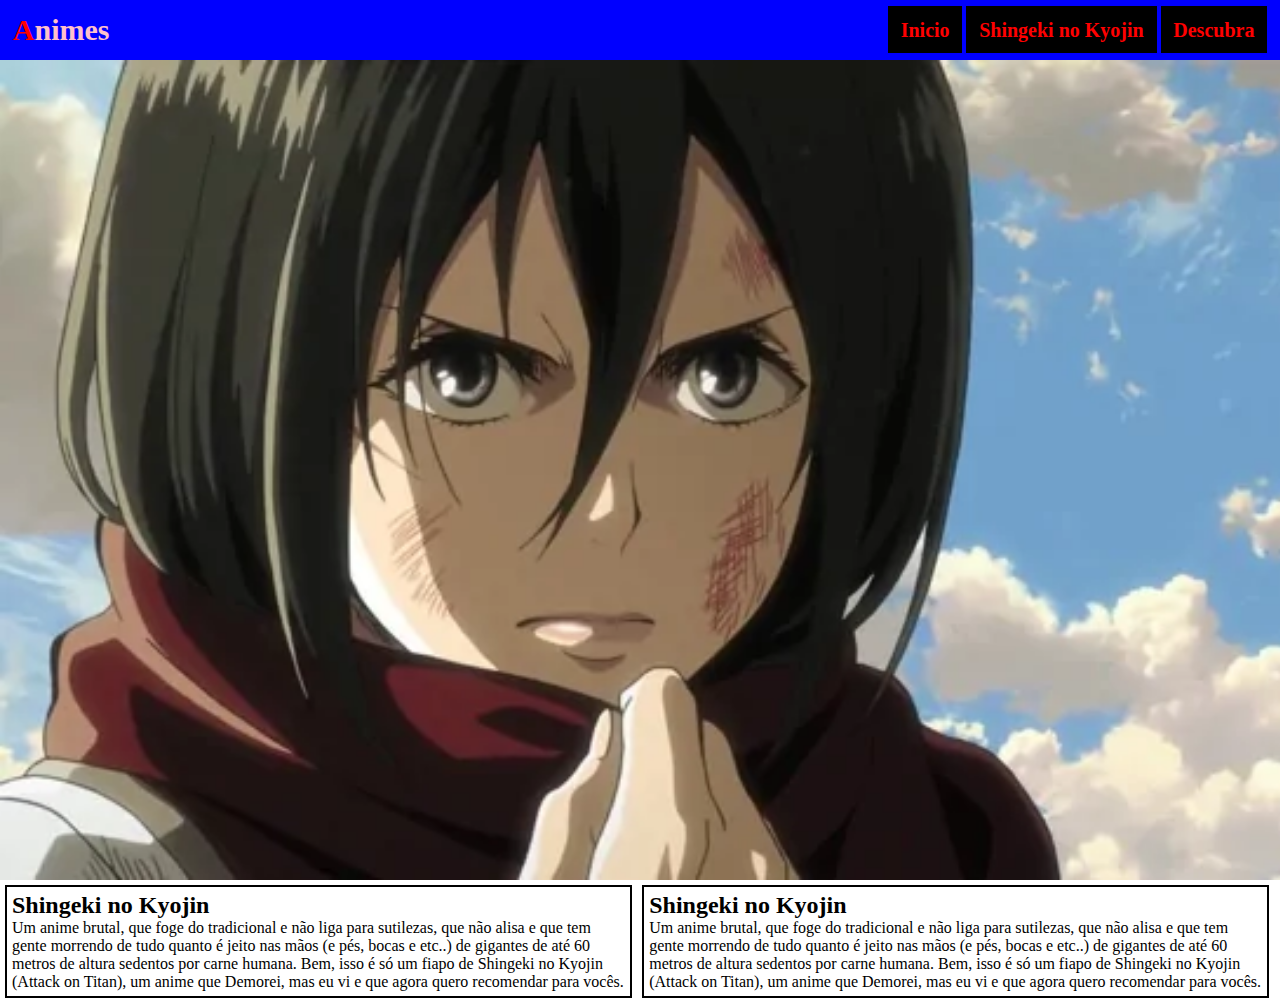
<file: aula23/index.html>
<!DOCTYPE html>
<html lang="pt-br">
<head>
    <meta charset="UTF-8">
    <meta http-equiv="X-UA-Compatible" content="IE=edge">
    <meta name="viewport" content="width=device-width, initial-scale=1.0">
    <title>Aula 23</title>
    <link rel="stylesheet" href="./css/style.css">

</head>

<body>
    <header>
        <h1>Animes</h1>
        <nav>  
          <ul class="lista-menu">
            <li><a href="#">Inicio</a></li>
            <li><a href="#sujeira-no-kindin">Shingeki no Kyojin</a></li>
            <li><a href="#rts">Descubra</a></li>
          </ul>
        </nav>
      </header>

    <section id="banner">
    </section>

    <section id="anime">

        
        <div class="titulo-anime">
          <div class="secao" id="sujeira-no-kindin"> 
            <h2>Shingeki no Kyojin</h2>
            <p>Um anime brutal, que foge do tradicional e não liga para sutilezas, que não alisa e 
                        que tem gente morrendo de tudo quanto é jeito nas mãos (e pés, bocas e etc..) de gigantes 
                        de até 60 metros de altura sedentos por carne humana. Bem, isso é só um fiapo de Shingeki 
                        no Kyojin (Attack on Titan), um anime que Demorei, mas eu vi e que agora quero recomendar 
                        para vocês.
                    </p>

                </div>
        
                <div class="secao">
                  <h2>Shingeki no Kyojin</h2>

                    <p>Um anime brutal, que foge do tradicional e não liga para sutilezas, que não alisa e 
                        que tem gente morrendo de tudo quanto é jeito nas mãos (e pés, bocas e etc..) de gigantes 
                        de até 60 metros de altura sedentos por carne humana. Bem, isso é só um fiapo de Shingeki 
                        no Kyojin (Attack on Titan), um anime que Demorei, mas eu vi e que agora quero recomendar 
                        para vocês.
                    </p>
                </div>
        </div>
    
        

        
    </section>

</body>
</html>
</file>
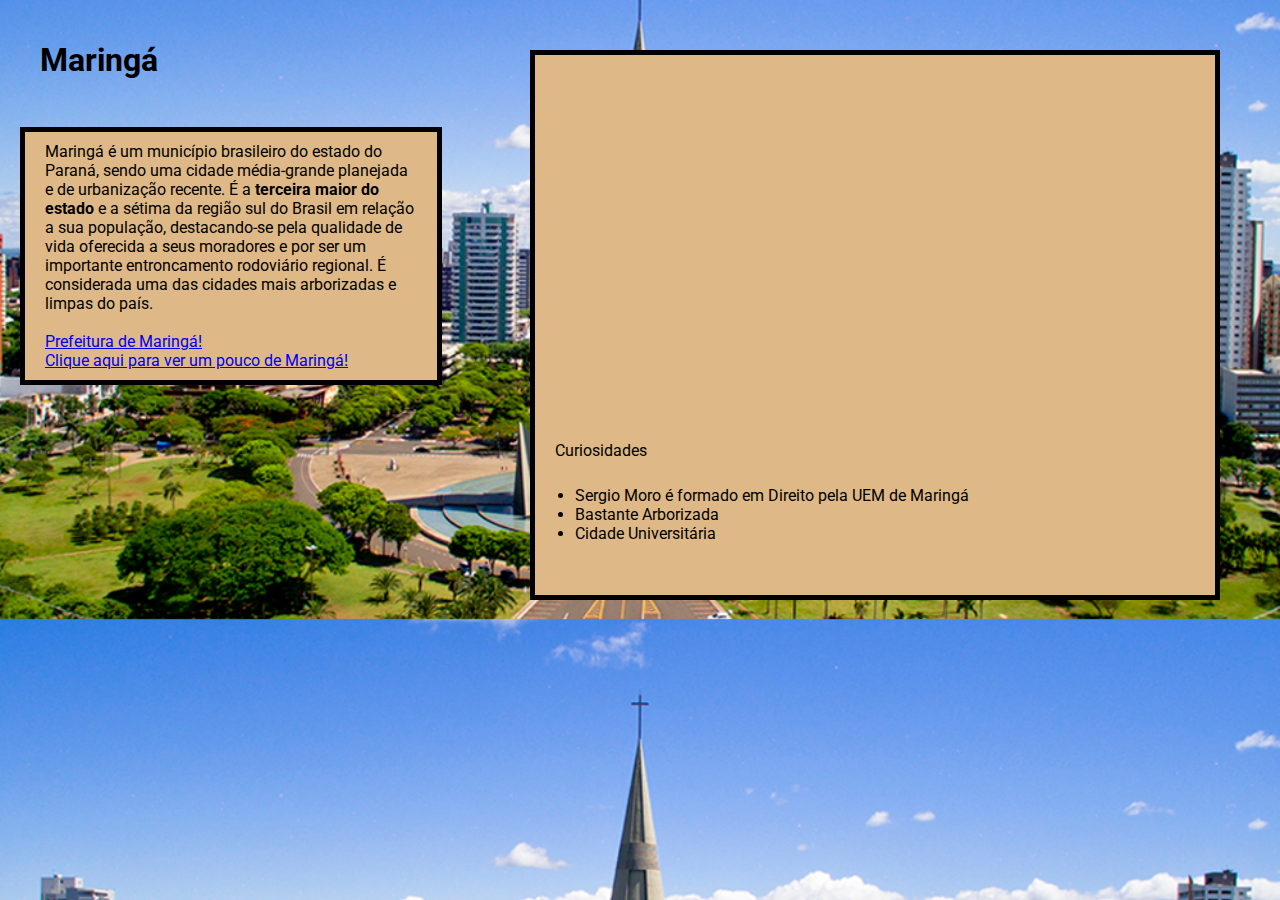
<file: checkpoint01/index.html>
<!DOCTYPE html>
<html lang="pt-br">
<head>
    <meta charset="UTF-8">
    <meta http-equiv="X-UA-Compatible" content="IE=edge">
    <meta name="viewport" content="width=device-width, initial-scale=1.0">
    <link rel="stylesheet" href="../checkpoint01/css/style.css">
    <link rel="shortcut icon" href="img/Maringa.png" type="image/x-icon">
    <title>Maringá</title>
</head>


<body>
    <header>
        <h1>Maringá</h1>
        
    </header>

    <main>
        <section>

            <p class="inline-block">Maringá é um município brasileiro do estado do Paraná, sendo uma cidade 
                média-grande planejada e de urbanização recente. É a <strong>terceira maior do estado</strong> e a sétima da região sul do Brasil em relação a sua população, destacando-se pela qualidade de vida oferecida a seus moradores e por ser um importante entroncamento rodoviário regional. 
                É considerada uma das cidades mais arborizadas e limpas do país.
                <br>
                <br>
                <a href="https://www.instagram.com/prefeiturademaringa/" target="_blanck">Prefeitura de Maringá!</a>
                <br>
                <a href="https://www.youtube.com/watch?v=n2ySAie3__4" target="_blanck">Clique aqui para ver um pouco de Maringá!</a>
            
            </p>

        </section>

        <section>
            <div class="video-youtube">
                <iframe width="680" height="356" src="https://www.youtube.com/embed/N541MuXV4Mg" title="YouTube video player" frameborder="0" allow="accelerometer; autoplay; clipboard-write; encrypted-media; gyroscope; picture-in-picture" allowfullscreen></iframe>
                <p>
                    Curiosidades <br />
                   <ul>
                       <li>Sergio Moro é formado em Direito pela UEM de Maringá</li>
                       <li>Bastante Arborizada</li>
                       <li>Cidade Universitária</li>
                   </ul>

                </p>
            </div>


        </section>

    </main>




    
</body>
</html>
</file>
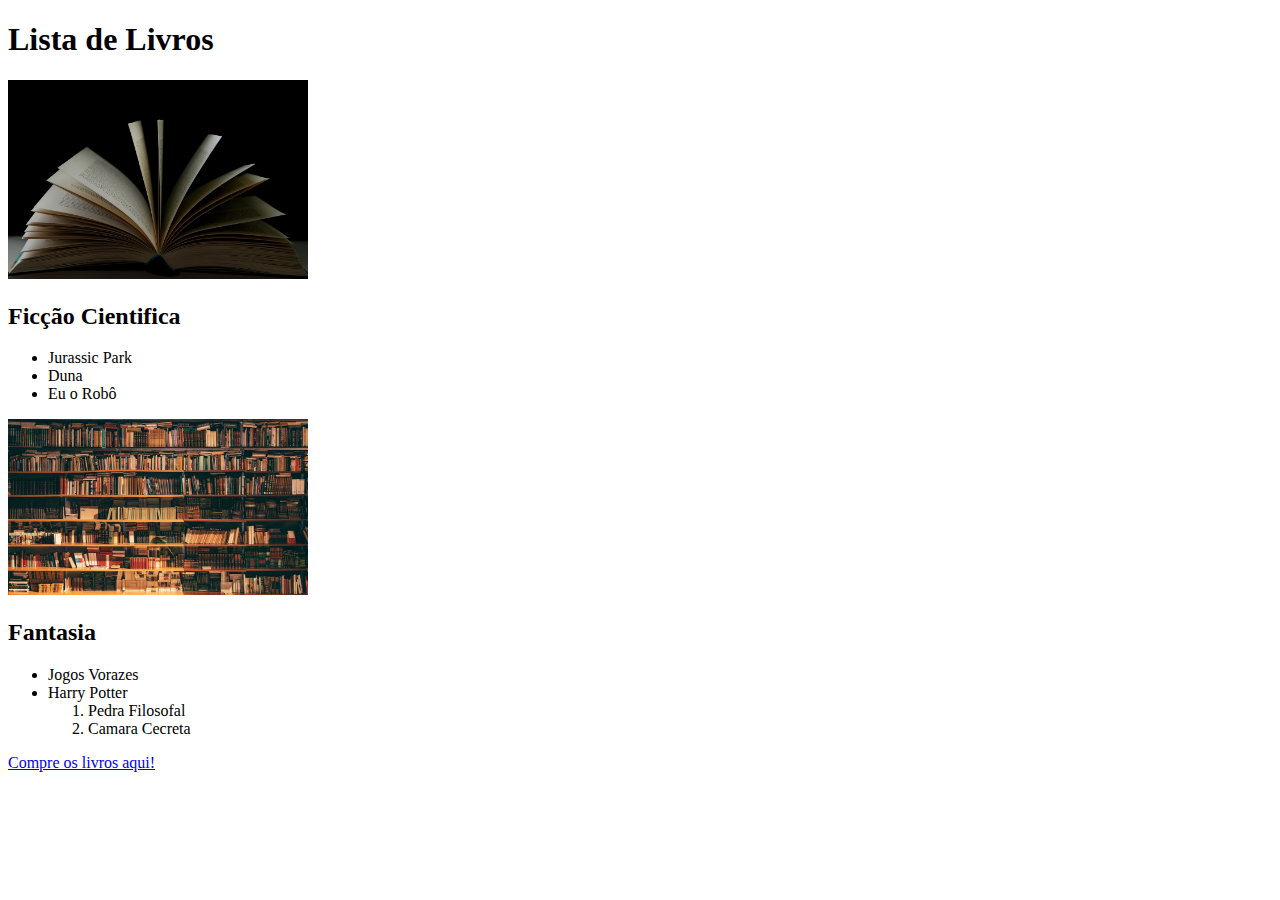
<file: teste.html>
<!DOCTYPE html>
<html lang="pt-br">

<head>
    <meta charset="UTF-8">
    <meta http-equiv="X-UA-Compatible" content="IE=edge">
    <meta name="viewport" content="width=device-width, initial-scale=1.0">
    <title>Lista de livros</title>
</head>

<body>
    <header>
        <h1>Lista de Livros</h1>
        
    </header>
    <main>
        <section>
            <img width="300"
            src="img/livro.jpg"
            alt="Livros para ler">
            <h2>Ficção Cientifica</h2>
            <ul>
                <li>Jurassic Park</li>
                <li>Duna</li>
                <li>Eu o Robô</li>
            </ul>
    
        </section>

        <section>
            <img width="300" src="img/alfons-morales-ylswjsy7stw-unsplash.jpg" alt="Lista de livros dois">
            <h2>Fantasia</h2>
            <ul>
                <li>Jogos Vorazes</li>
                <li>Harry Potter
                <ol>
                    <li>Pedra Filosofal</li>
                    <li>Camara Cecreta</li>
                </ol>
                </li>
    
            </ul>
    
        </section>
    </main>
    <footer>
        <a href="https://www.amazon.com.br/ref=nav_logo" target="_blanck">Compre os livros aqui!</a>
    </footer>
    
    

    
</body>
</html>
</file>
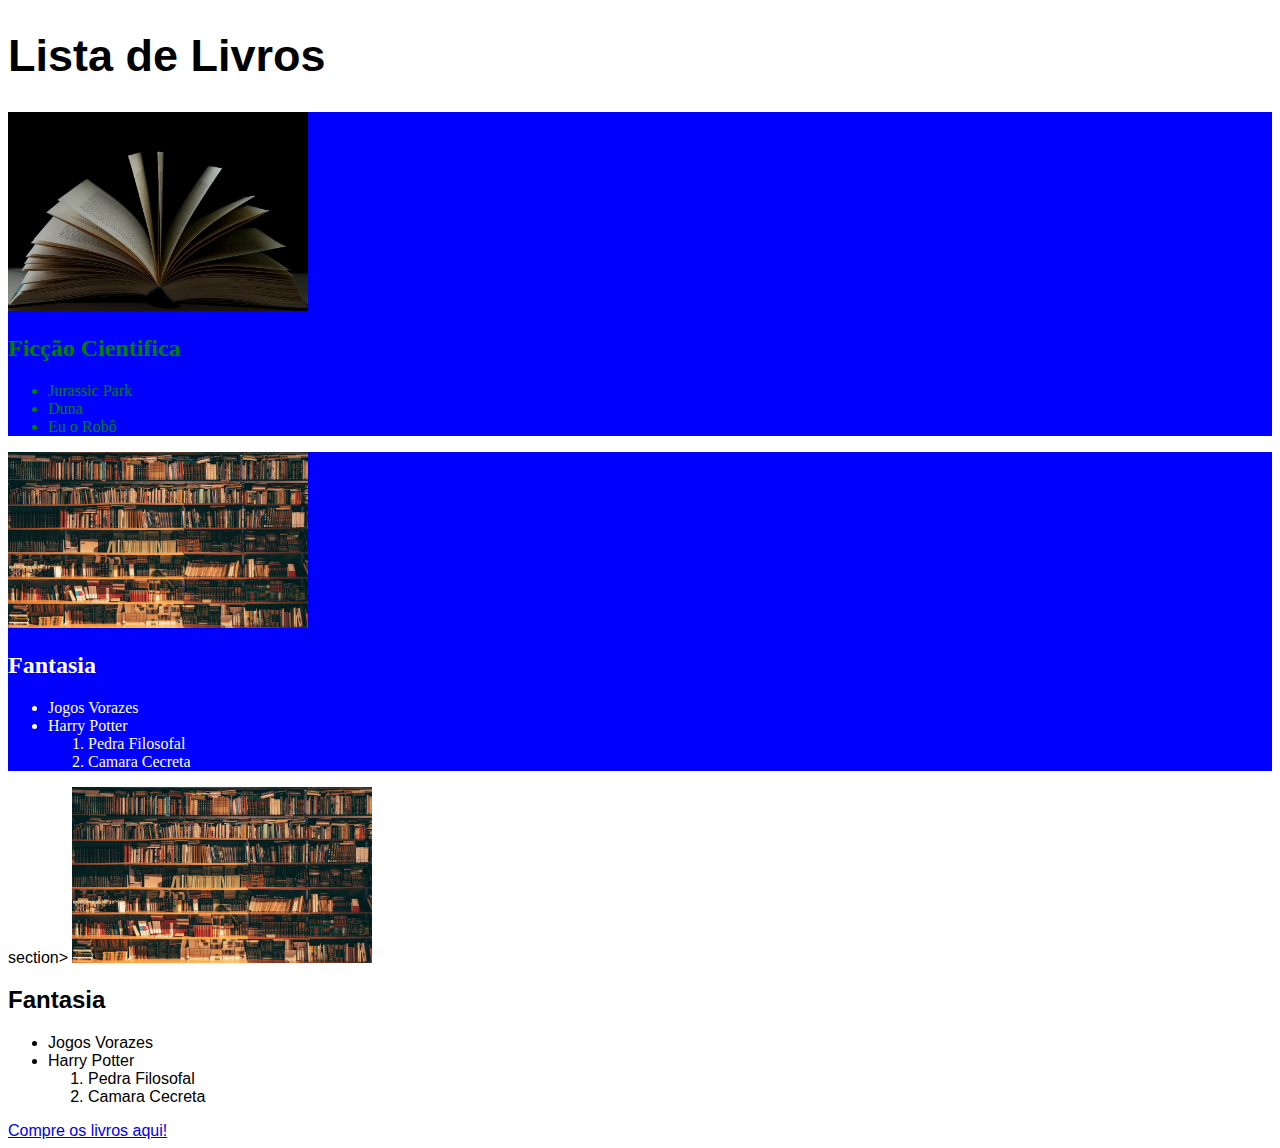
<file: aula06/teste.html>
<!DOCTYPE html>
<html lang="pt-br">

<head>
    <meta charset="UTF-8">
    <meta http-equiv="X-UA-Compatible" content="IE=edge">
    <meta name="viewport" content="width=device-width, initial-scale=1.0">
    <title>Lista de livros</title>
    <link rel="stylesheet" href="./css/style.css">

</head>
 

<body>
    <header>
        <h1>Lista de Livros</h1>
        
    </header>
    <main>
        <section>
            <img width="300"
            src="img/livro.jpg"
            alt="Livros para ler">
            <h2>Ficção Cientifica</h2>
            <ul>
                <li>Jurassic Park</li>
                <li>Duna</li>
                <li>Eu o Robô</li>
            </ul>
    
        </section>

        <section class="fundo-azul txt-branco">
            <img width="300" src="img/alfons-morales-ylswjsy7stw-unsplash.jpg" alt="Lista de livros dois">
            <h2>Fantasia</h2>
            <ul>
                <li>Jogos Vorazes</li>
                <li>Harry Potter
                <ol>
                    <li>Pedra Filosofal</li>
                    <li>Camara Cecreta</li>
                </ol>
                </li>
    
            </ul>
    
        </section>section>
        <img width="300" src="img/alfons-morales-ylswjsy7stw-unsplash.jpg" alt="Lista de livros dois">
        <h2>Fantasia</h2>
        <ul>
            <li>Jogos Vorazes</li>
            <li>Harry Potter
            <ol>
                <li>Pedra Filosofal</li>
                <li>Camara Cecreta</li>
            </ol>
            </li>

        </ul>

    </section>


    </main>
    <footer>
        <a href="https://www.amazon.com.br/ref=nav_logo" target="_blanck">Compre os livros aqui!</a>
    </footer>
    
    

    
</body>
</html>
</file>
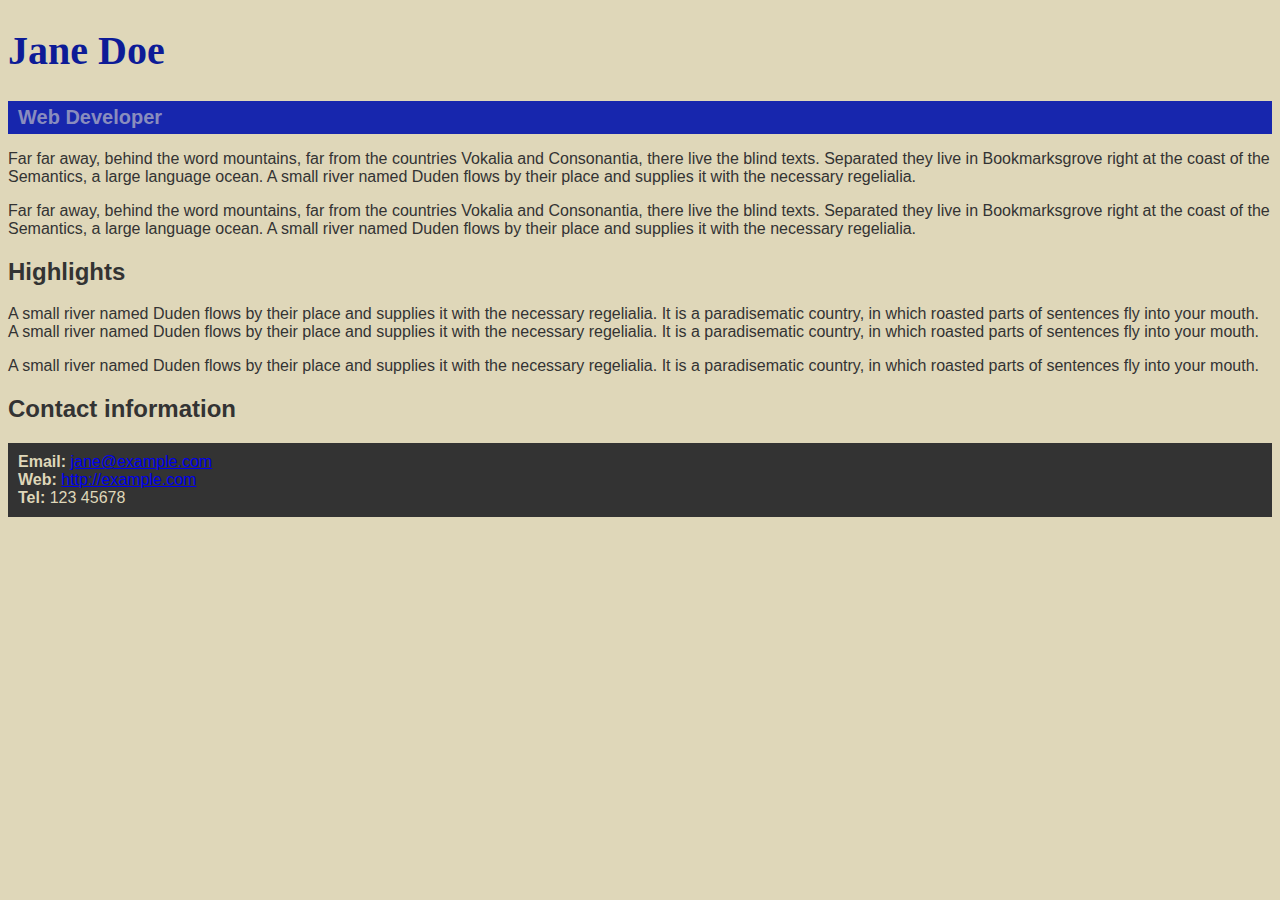
<file: aula07/exercicio07.html>
<!DOCTYPE html>
<html lang="pt-br">

  <head>
    <meta charset="utf-8">
    <title>Jane Doe</title>
    <link rel="stylesheet" href="./css/style.css">
  </head>

  <body>
    <header>
      <h1>Jane Doe</h1>
      <div class="job-title">Web Developer</div>
    </header>

    <main>
      <p>Far far away, behind the word mountains, far from the countries Vokalia and Consonantia, 
        there live the blind texts. Separated they live in Bookmarksgrove right at the coast of 
        the Semantics, a large language ocean. A small river named Duden flows by their place and 
        supplies it with the necessary regelialia.</p>
      <p>Far far away, behind the word mountains, far from the countries Vokalia and Consonantia, 
        there live the blind texts. Separated they live in Bookmarksgrove right at the coast of 
        the Semantics, a large language ocean. A small river named Duden flows by their place and 
        supplies it with the necessary regelialia.</p>

      <h2 id="high">Highlights</h2>

      <p>A small river named Duden flows by their place and supplies it with the necessary regelialia. 
        It is a paradisematic country, in which roasted parts of sentences fly into your mouth. 
        A small river named Duden flows by their place and supplies it with the necessary regelialia. 
        It is a paradisematic country, in which roasted parts of sentences fly into your mouth.</p>
      <p>A small river named Duden flows by their place and supplies it with the necessary regelialia. 
        It is a paradisematic country, in which roasted parts of sentences fly into your mouth.</p>

    </main>

    <footer>
      <h2>Contact information</h2>
      <ul>
        <li><strong>Email:</strong>
          <a href="mailto:jane@example.com">jane@example.com</a>
        </li>
        <li><strong>Web:</strong>
          <a href="http://example.com">http://example.com</a>
        </li>
        <li><strong>Tel:</strong> 123 45678</li>
      </ul>
    </footer>

  </body>

</html>
</file>
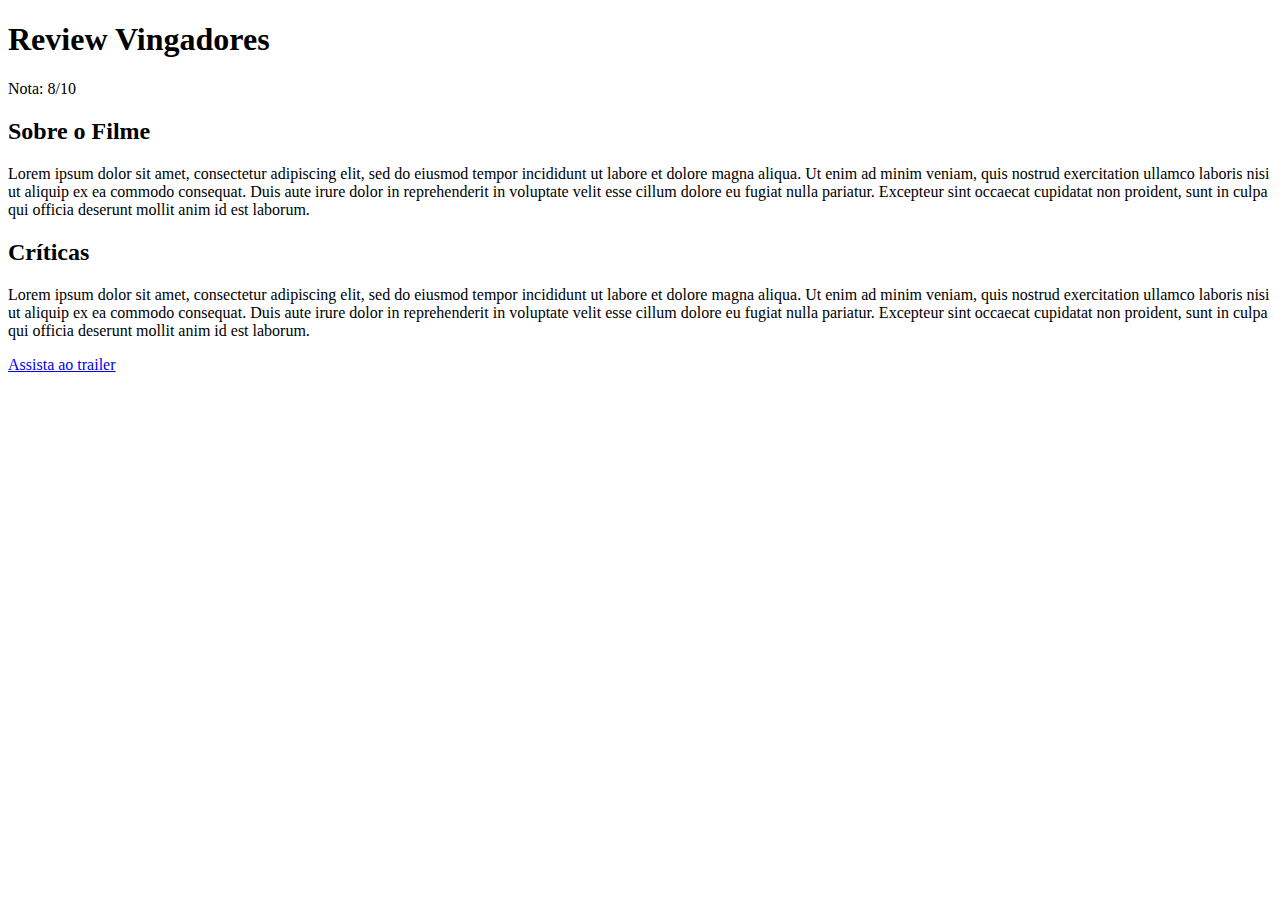
<file: aula08/desafioMesa.html>
<!DOCTYPE html>
<html lang="pt-BR">
<head>
    <meta charset="UTF-8">
    <meta http-equiv="X-UA-Compatible" content="IE=edge">
    <meta name="viewport" content="width=device-width, initial-scale=1.0">
    <title>Review</title>
</head>
<body>

    <h1>Review Vingadores</h1>

    <div class="media-picture"></div>

    <span class="review-score">Nota: 8/10</span>

    <h2>Sobre o Filme</h2>

    <p>
        Lorem ipsum dolor sit amet, consectetur adipiscing elit, sed do eiusmod tempor incididunt ut labore et dolore magna
        aliqua. Ut enim ad minim veniam, quis nostrud exercitation ullamco laboris nisi ut aliquip ex ea commodo consequat.
        Duis aute irure dolor in reprehenderit in voluptate velit esse cillum dolore eu fugiat nulla pariatur. Excepteur
        sint occaecat cupidatat non proident, sunt in culpa qui officia deserunt mollit anim id est laborum.
    </p>

    <h2>Críticas</h2>

    <p>
        Lorem ipsum dolor sit amet, consectetur adipiscing elit, sed do eiusmod tempor incididunt ut labore et dolore magna
        aliqua. Ut enim ad minim veniam, quis nostrud exercitation ullamco laboris nisi ut aliquip ex ea commodo consequat.
        Duis aute irure dolor in reprehenderit in voluptate velit esse cillum dolore eu fugiat nulla pariatur. Excepteur
        sint occaecat cupidatat non proident, sunt in culpa qui officia deserunt mollit anim id est laborum.
    </p>

    <a href="http://">Assista ao trailer</a>

</body>
</html>
</file>
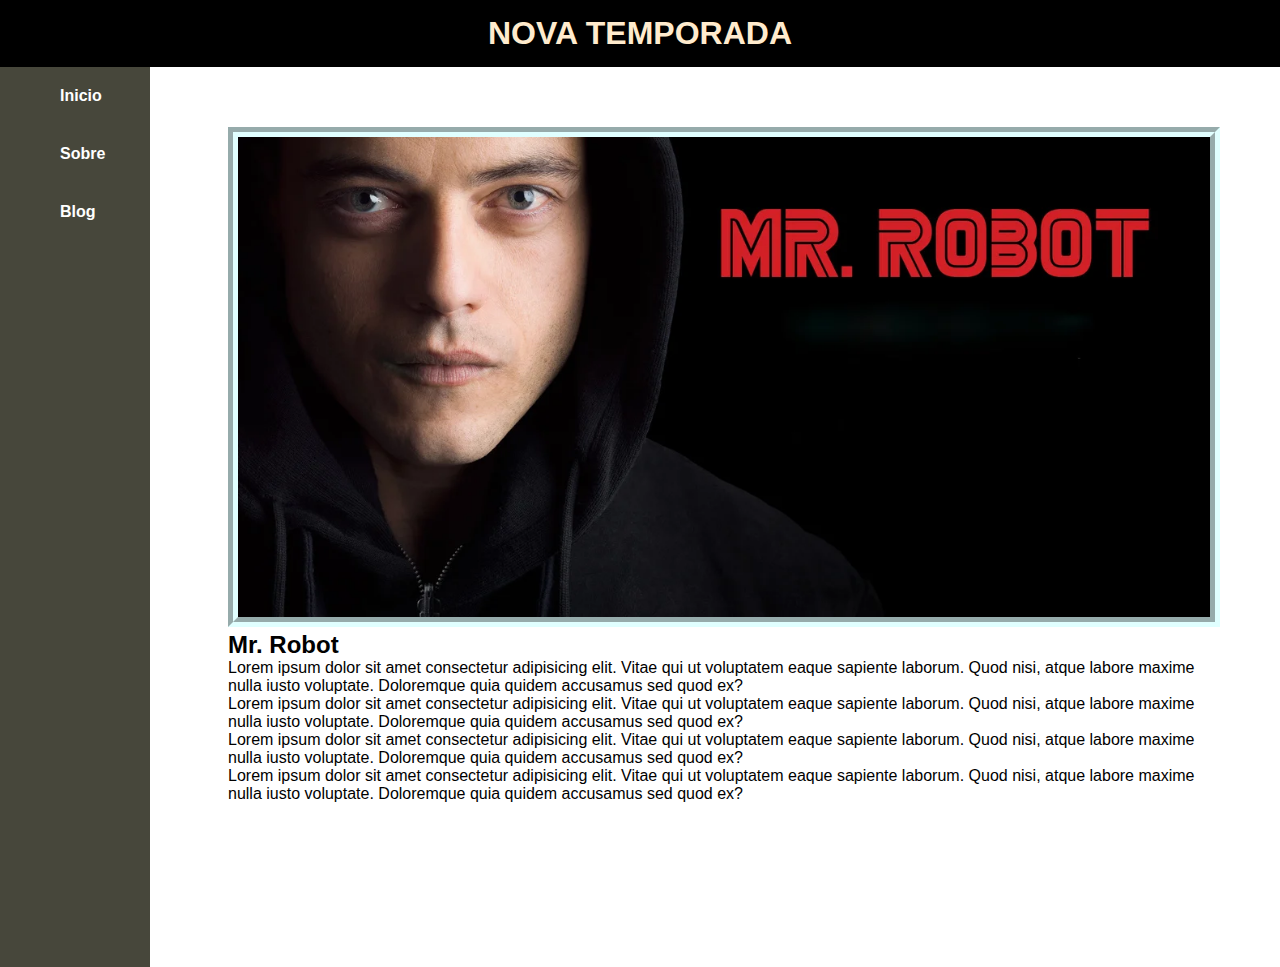
<file: aula20/mesaDeTrabalho.html>
<!DOCTYPE html>
<html lang="pt-br">
<head>
    <meta charset="UTF-8">
    <meta http-equiv="X-UA-Compatible" content="IE=edge">
    <meta name="viewport" content="width=device-width, initial-scale=1.0">
    <link rel="stylesheet" href="./css/style2.css">
    <title>Aula 20</title>

</head>


<body>
    <header>

        <h1>NOVA TEMPORADA</h1>
    </header>
    <main>
        <aside>
            <nav>
                <ul>
                    <li><a href="#">Inicio</a></li>
                    <li><a href="#sobre">Sobre</a></li>
                    <li><a href="#blog">Blog</a></li>
                </ul>
            </nav>
        </aside>

        <section>
            
                <img src="./img/mr_robot.webp" alt="">

                <div>
                    <h2>Mr. Robot</h2>
                </div>
                <p class="relative">Lorem ipsum dolor sit amet consectetur adipisicing elit. Vitae qui ut voluptatem eaque sapiente laborum. Quod nisi, atque labore maxime nulla iusto voluptate. 
                    Doloremque quia quidem accusamus sed quod ex?</p>
                    <p class="relative">Lorem ipsum dolor sit amet consectetur adipisicing elit. Vitae qui ut voluptatem eaque sapiente laborum. Quod nisi, atque labore maxime nulla iusto voluptate. 
                        Doloremque quia quidem accusamus sed quod ex?</p>
                        <p class="relative">Lorem ipsum dolor sit amet consectetur adipisicing elit. Vitae qui ut voluptatem eaque sapiente laborum. Quod nisi, atque labore maxime nulla iusto voluptate. 
                            Doloremque quia quidem accusamus sed quod ex?</p>
                            <p class="relative">Lorem ipsum dolor sit amet consectetur adipisicing elit. Vitae qui ut voluptatem eaque sapiente laborum. Quod nisi, atque labore maxime nulla iusto voluptate. 
                                Doloremque quia quidem accusamus sed quod ex?</p>
        

        </section>

    </main>
    
    
</body>
</html>
</file>
<file: aula23/css/style.css>
*{
    margin: 0;
    padding: 0;
    box-sizing: border-box;
    list-style-type: none;
    text-decoration: none;
    scroll-behavior: smooth;
    
}
  


header{
    display: flex;
    position: sticky;
    top: 0;
    justify-content: space-between;
    align-items: center;
    padding: 0.8rem;
    flex-wrap: wrap;
    background-color: blue;
    z-index: 1;
    font-size: 15px;
    color: pink;
  
}

header h1::first-letter{
    color: red;
}

header a{
    background-color: black;
    color: red;
    font-weight: bold;
    font-size: 20px;
}

header a:hover{
    background-color: red;
    color: black;
}
  
ul{
    display: flex;
    color: black;
    
}
  
ul li{
    margin-left: 4px;
}
  
ul li a{
    padding: 0.8rem;
}

#banner{
    background-image: url(../img/eqdlepou0aus27a_xmgf.620.webp);
    height: calc(100vh - 80px);
    background-size: cover;
    width: 100vw;
}

@media(max-width: 343px){
    header li a{
      padding: 5px;
    }
  
    #banner{
      height: calc(100vh - 103px);
    }
  
    main{
      padding: 15px 30px;
    }
}



.titulo-anime div{
    border: 2px solid black;
    padding: 5px;
    margin: 5px;
}


.secao{
    float: left;
    width: 49%;
}
</file>
<file: checkpoint01/css/style.css>
@import url('https://fonts.googleapis.com/css2?family=Roboto:wght@400;700&display=swap');


body {

    background-image: url(../img/Maringa.png);
    height: 500px;
    background-position: center;
    background-size: cover;
    font-family: 'Roboto', sans-serif;
    padding: 10px 20px;
    margin: 0;

}

header{

    padding: 10px 20px;
}

.inline-block{
    display: inline-block;
    width: 30%;
    border: 5px solid black;
    
}



main p {
    background-color: burlywood;
    color: black;
    padding: 10px 20px;

}

.video-youtube{
    background-color: burlywood;
    position: absolute;
    right: 60px;
    top: 50px;
    border: 5px solid black;
    
}
</file>
<file: aula06/css/style.css>
body{
    font-family: sans-serif;
}

header h1{
    font-size: 45px;
}

header p{
    color: hsl(29, 100%, 50%);
    font-size: 20px;
}

section{
    background-color: blue;
    color: green;
    font-family: serif;

}

.fundo.azul{
    background-color: blue;
    
}

.txt-branco{
    color: white;

}
</file>
<file: aula07/css/style.css>
body {
    background-color: rgb(223, 215, 185);
    color: rgb(51, 51, 51);
    font-family: Arial, Helvetica, sans-serif;
    
}

h1 {
    color: #0d1b97;
    font-family: Georgia, "Times New Roman", Times, serif;
    font-size: 40px;

}

div.job-title {
    background-color: #1726ad;
    color: #898dbe;
    font-size: 20px;
    font-weight: bold;
    padding: 5px 10px 5px 10px;
}


main h2 {
    color: rgb(13, 27, 151)
    font-size: 20px;

}

footer ul {
    background-color: #333333;
    color: rgb(223, 215, 185);
    padding: 10px;

}
</file>
<file: aula20/css/style2.css>
*{
    margin: 0;
    padding: 0;
    box-sizing: border-box;
    list-style-type: none;
    text-decoration: none;
    scroll-behavior: smooth;
    scroll-padding: 30px;
}

@import url('https://fonts.googleapis.com/css2?family=Montserrat:wght@400;700&display=swap');

body{

    font-family: 'Montserrat', sans-serif;
}

header{
    background-color: black;
    padding: 15px 0;
    text-align: center;
    color: blanchedalmond;
}

main{
    display: grid;
    grid-template-columns: 150px 1fr;
    gap: 18px;;
    height: 900px;

}

aside{
    background-color: rgb(71, 71, 59);
    
    
    
}


aside ul li{
    padding: 10px 30px;
    text-align: center;
    display: flex;
    flex-direction: column;
    justify-content: center;
    
}


section{
    padding: 60px;
}

section img{
    width: 100%;
    height: 500px;
    border: 10px groove lightcyan;

}

ul li:hover{
    background-color: red;
    
}

ul li a{
    color: white;
    font-family: 'Manrope', sans-serif;
    padding: 10px 30px;
    border-radius: 9px;
    font-weight: bold;
    transition: all 0.3s ease-in-out;

}

.relative{
    color: black;
    margin-bottom: ;
    margin-left: auto;
    margin-right: auto;
    
   
}
</file>
